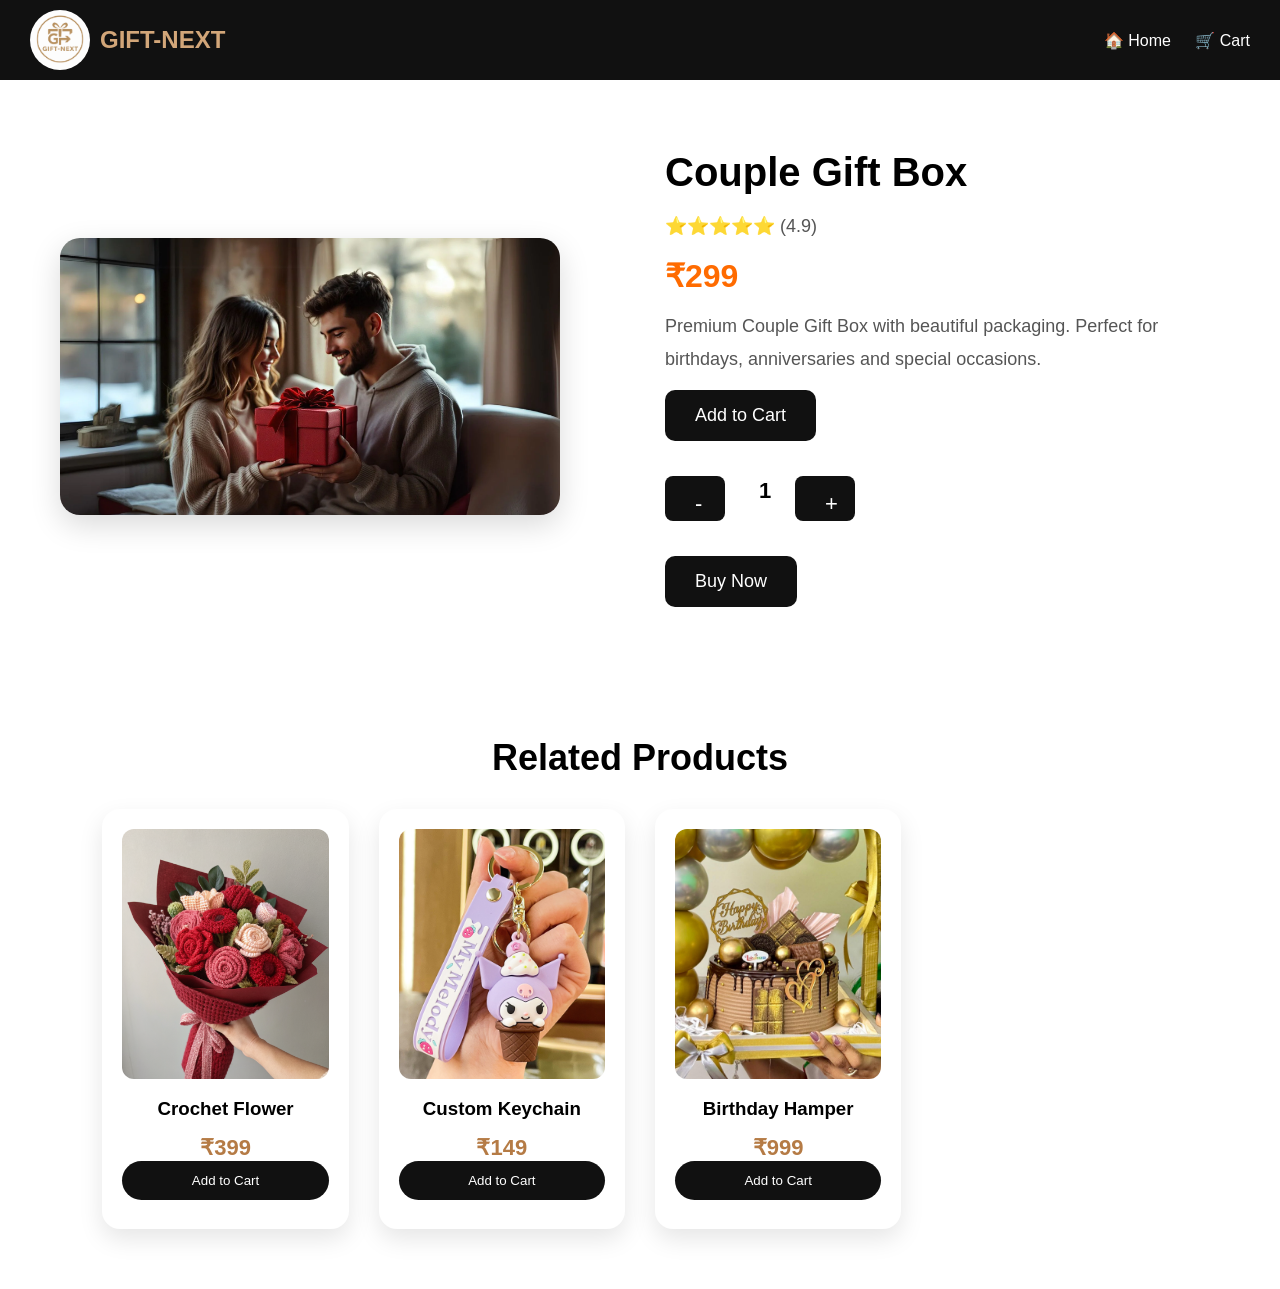
<file: product.html>
<!DOCTYPE html>
<html lang="en">
<head>
    <meta charset="UTF-8">
    <meta name="viewport" content="width=device-width, initial-scale=1.0">
    <title>Gift Next - Product Details</title>
    <link rel="stylesheet" href="style.css">
</head>
<body>

<header class="navbar">
    <div class="logo-box">
        <img src="logo.png" class="logo" alt="Gift Next">
        <h2>GIFT-NEXT</h2>
    </div>

    <nav>
        <a href="index.html">🏠 Home</a>
        <a href="cart.html">🛒 Cart</a>
    </nav>
</header>

<section class="product-details">

    <div class="product-image">
        <img src="gift1.jpg" alt="Couple Gift Box">
    </div>

    <div class="product-info">
        <h1>Couple Gift Box</h1>

        <p>⭐⭐⭐⭐⭐ (4.9)</p>

        <h2>₹299</h2>

        <p>
            Premium Couple Gift Box with beautiful packaging.
            Perfect for birthdays, anniversaries and special occasions.
        </p>

        <button>Add to Cart</button>
        <div class="quantity-box">
    <button id="minus">-</button>
    <span id="qty">1</span>
    <button id="plus">+</button>
</div>
        <button>Buy Now</button>

    </div>

</section>
<section class="related-products">
    <h2>Related Products</h2>

    <div class="product-grid">

        <div class="product-card">
            <img src="gift2.jpg" alt="Crochet Flower">
            <h3>Crochet Flower</h3>
            <p>₹399</p>
            <button>Add to Cart</button>
        </div>

        <div class="product-card">
            <img src="gift3.jpg" alt="Keychain">
            <h3>Custom Keychain</h3>
            <p>₹149</p>
            <button>Add to Cart</button>
        </div>

        <div class="product-card">
            <img src="gift4.jpg" alt="Birthday Hamper">
            <h3>Birthday Hamper</h3>
            <p>₹999</p>
            <button>Add to Cart</button>
        </div>

    </div>
</section>

</body>
</html>
</file>
<file: style.css>
*{
    margin:0;
    padding:0;
    box-sizing:border-box;
    font-family:Arial, Helvetica, sans-serif;
}

.navbar{
    height:80px;
    background:#111;
    display:flex;
    justify-content:space-between;
    align-items:center;
    padding:0 30px;
}

.logo-box{
    display:flex;
    align-items:center;
    gap:10px;
}

.logo{
    width:60px;
    height:60px;
    border-radius:50%;
}

.logo-box h2{
    color:#d2a679;
}

.search-box input{
    width:300px;
    padding:10px;
    border-radius:25px;
    border:none;
    outline:none;
}

nav a{
    color:white;
    text-decoration:none;
    margin-left:20px;
    font-size:16px;
}

nav a:hover{
    color:#d2a679;
}

.hero{
    display:flex;
    justify-content:space-between;
    align-items:center;
    padding:70px 8%;
    background:#f5dcc0;
    min-height:80vh;
}

.hero-content{
    width:50%;
}

.hero-content h1{
    font-size:60px;
    margin-bottom:20px;
}

.hero-content p{
    font-size:22px;
    margin-bottom:30px;
}

.hero-content button{
    padding:15px 35px;
    background:#111;
    color:white;
    border:none;
    border-radius:40px;
    font-size:18px;
    cursor:pointer;
}

.hero-image{
    width:500px;
    border-radius:20px;
    box-shadow:0 15px 30px rgba(0,0,0,.2);
}

.categories{
    padding:60px 20px;
    text-align:center;
    background:#fff;
}

.categories h2{
    font-size:36px;
    margin-bottom:40px;
    color:#222;
}

.category-box{
    display:flex;
    justify-content:center;
    gap:20px;
    flex-wrap:wrap;
}

.card{
    width:220px;
    height:180px;
    background:#f8e7d2;
    border-radius:15px;
    display:flex;
    flex-direction:column;
    justify-content:center;
    align-items:center;
    font-size:24px;
    font-weight:bold;
    cursor:pointer;
    transition:0.3s;
}

.card:hover{
    transform:translateY(-8px);
    background:#d2a679;
    color:white;
}
.products{
    padding:80px 8%;
    background:#fff;
}

.products h2{
    text-align:center;
    font-size:40px;
    margin-bottom:40px;
}

.product-grid{
    display:grid;
    grid-template-columns:repeat(4,1fr);
    gap:30px;
}

.product-card{
    background:#fff;
    border-radius:18px;
    overflow:hidden;
    box-shadow:0 10px 25px rgba(0,0,0,.1);
    text-align:center;
    padding:20px;
    min-height:420px;
    transition: 0.3s ease;
    cursor: pointer;
}

.product-card:hover{
    transform:translateY(-10px);
    box-shadow: 0 15px 35px
    rgba(0,0,0,.2);
}

.product-card img{
    width: 100%;
    height: 250px;
    object-fit: cover;
    border-radius: 12px;
}

.product-card h3{
    margin:15px 0;
}

.product-card p{
    font-size:22px;
    color:#b57b45;
    font-weight:bold;
}

.product-card button{
    background: #b57b45;
    width:100%;
    padding:12px;
    background:#111;
    color:white;
    border:none;
    border-radius:30px;
    cursor:pointer;
}

.buttons{
    display:flex;
    flex-direction:column;
    gap:10px;
    margin-top:15px;
}

.wishlist{
    background:white;
    color:#b57b45;
    border:2px solid #b57b45;
    border-radius:30px;
    padding:12px;
    cursor:pointer;
    font-weight:bold;
}

.wishlist:hover{
    background:#b57b45;
    color:white;
}

.cart-container{
    max-width:1200px;
    margin:40px auto;
    display:grid;
    grid-template-columns:repeat(auto-fit,minmax(250px,1fr));
    gap:20px;
    padding:20px;
}

.cart-item{
    background:#fff;
    border-radius:15px;
    box-shadow:0 5px 15px rgba(0,0,0,.1);
    padding:15px;
    text-align:center;
}

.cart-item img{
    width:100%;
    height:220px;
    object-fit:cover;
    border-radius:10px;
}

.cart-item h3{
    margin:10px 0;
}

.cart-item button{
    background:#000;
    color:#fff;
    border:none;
    padding:10px 20px;
    border-radius:30px;
    cursor:pointer;
}
.cart-card{
    display:flex;
    align-items:center;
    gap:20px;
    background:#fff;
    padding:15px;
    margin:20px auto;
    width:80%;
    border-radius:15px;
    box-shadow:0 5px 15px rgba(0,0,0,.1);
}

.cart-img{
    width:120px;
    height:120px;
    object-fit:cover;
    border-radius:10px;
}

.cart-info{
    flex:1;
}

.cart-info h3{
    margin-bottom:10px;
}

.cart-info button{
    background:#ff4d6d;
    color:#fff;
    border:none;
    padding:10px 20px;
    border-radius:8px;
    cursor:pointer;
}
.product-details{
    max-width:1200px;
    margin:50px auto;
    display:flex;
    gap:50px;
    align-items:center;
    padding:20px;
}

.product-image{
    flex:1;
}

.product-image img{
    width:100%;
    max-width:500px;
    border-radius:20px;
    box-shadow:0 10px 30px rgba(0,0,0,0.15);
}

.product-info{
    flex:1;
}

.product-info h1{
    font-size:40px;
    margin-bottom:15px;
}

.product-info h2{
    color:#ff6b00;
    font-size:32px;
    margin:15px 0;
}

.product-info p{
    font-size:18px;
    line-height:1.8;
    color:#555;
}

.product-info button{
    padding:15px 30px;
    margin:15px 10px 0 0;
    border:none;
    border-radius:10px;
    background:#111;
    color:white;
    font-size:18px;
    cursor:pointer;
    transition:.3s;
}

.product-info button:hover{
    background:#ff6b00;
}

.quantity-box{
    display:flex;
    align-items:center;
    gap:15px;
    margin:20px 0;
}

.quantity-box button{
    width:45px;
    height:45px;
    border:none;
    border-radius:8px;
    background:#111;
    color:#fff;
    font-size:22px;
    cursor:pointer;
}

.quantity-box span{
    font-size:22px;
    font-weight:bold;
    min-width:30px;
    text-align:center;
}
.related-products{
    padding:60px 8%;
}

.related-products h2{
    text-align:center;
    margin-bottom:30px;
    font-size:36px;
}
.footer{
    background:#111;
    color:white;
    padding:50px 8% 20px;
    margin-top:60px;
}

.footer-container{
    display:grid;
    grid-template-columns:repeat(auto-fit,minmax(220px,1fr));
    gap:40px;
}

.footer-box h2,
.footer-box h3{
    margin-bottom:15px;
}

.footer-box a{
    display:block;
    color:#ddd;
    text-decoration:none;
    margin:8px 0;
}

.footer-box a:hover{
    color:#ffb84d;
}

.footer hr{
    margin:30px 0 15px;
    border:0;
    border-top:1px solid #444;
}

.copyright{
    text-align:center;
    color:#bbb;
}
.modal{
display:none;
position:fixed;
top:0;
left:0;
width:100%;
height:100%;
background:rgba(0,0,0,.6);
justify-content:center;
align-items:center;
z-index:9999;
}

.modal-content{
background:#fff;
padding:30px;
border-radius:12px;
width:350px;
display:flex;
flex-direction:column;
gap:15px;
}

.modal-content input{
padding:12px;
border:1px solid #ccc;
border-radius:8px;
}

.modal-content button{
padding:12px;
border:none;
background:#111;
color:white;
border-radius:8px;
cursor:pointer;
}

#closeModal{
font-size:28px;
cursor:pointer;
text-align:right;
}

.login-modal{
    display:none;
    position:fixed;
    top:0;
    left:0;
    width:100%;
    height:100%;
    background:rgba(0,0,0,0.55);
    justify-content:center;
    align-items:center;
    z-index:999;
}

.login-box{
    width:350px;
    background:white;
    padding:30px;
    border-radius:20px;
    text-align:center;
    box-shadow:0 10px 30px rgba(0,0,0,0.2);
    position:relative;
}

.login-box h2{
    margin-bottom:20px;
    color:#7C3AED;
}

.login-box input{
    width:90%;
    padding:12px;
    margin:10px 0;
    border:1px solid #ddd;
    border-radius:10px;
    font-size:15px;
}

.login-box button{
    width:95%;
    padding:12px;
    margin-top:12px;
    border:none;
    border-radius:10px;
    background:#EC4899;
    color:white;
    font-size:16px;
    cursor:pointer;
}

.login-box button:hover{
    opacity:0.8;
}

#closeModal{
    position:absolute;
    right:20px;
    top:10px;
    font-size:28px;
    cursor:pointer;
}
/* ===========================
   CHECKOUT PAGE
=========================== */

.checkout-container{
    width:90%;
    max-width:1200px;
    margin:50px auto;
    display:flex;
    gap:40px;
    align-items:flex-start;
}

.checkout-left{
    flex:2;
    background:#fff;
    padding:35px;
    border-radius:20px;
    box-shadow:0 10px 25px rgba(0,0,0,0.1);
}

.checkout-right{
    flex:1;
    background:#fff;
    padding:30px;
    border-radius:20px;
    box-shadow:0 10px 25px rgba(0,0,0,0.1);
    position:sticky;
    top:20px;
}

.checkout-left h1{
    color:#7C3AED;
    margin-bottom:10px;
}

.checkout-left p{
    color:#666;
    margin-bottom:25px;
}

/* Form */

.checkout-left form{
    display:flex;
    flex-direction:column;
    gap:20px;
}

.checkout-left input,
.checkout-left textarea{
    width:100%;
    padding:16px 18px;
    border:1px solid #ddd;
    border-radius:12px;
    font-size:16px;
    outline:none;
    transition:0.3s;
    box-sizing:border-box;
}

.checkout-left input:focus,
.checkout-left textarea:focus{
    border-color:#EC4899;
    box-shadow:0 0 8px rgba(236,72,153,.2);
}

.checkout-left textarea{
    height:140px;
    resize:none;
}

/* City + Pincode */

.row{
    display:flex;
    gap:20px;
}

.row input{
    flex:1;
}

/* Button */

.checkout-left button{
    width:100%;
    padding:16px;
    border:none;
    border-radius:12px;
    background:linear-gradient(135deg,#EC4899,#7C3AED);
    color:white;
    font-size:18px;
    cursor:pointer;
    transition:.3s;
}

.checkout-left button:hover{
    transform:translateY(-2px);
    box-shadow:0 8px 18px rgba(124,58,237,.3);
}

/* Order Summary */

.checkout-right h2{
    color:#7C3AED;
    margin-bottom:20px;
}

.summary-box{
    background:#fafafa;
    border-radius:15px;
    padding:20px;
}

.summary-row{
    display:flex;
    justify-content:space-between;
    margin:15px 0;
    font-size:16px;
}

.total{
    font-size:22px;
    font-weight:bold;
    color:#EC4899;
}

.benefits{
    margin-top:30px;
}

.benefits p{
    margin:12px 0;
    font-size:16px;
}

/* Mobile */

@media(max-width:900px){

.checkout-container{
    flex-direction:column;
}

.checkout-right{
    width:100%;
    position:static;
}

.row{
    flex-direction:column;
}

}
#searchInput,
#categoryFilter{

padding:12px;
margin:10px;
border-radius:10px;
border:1px solid #ccc;
font-size:16px;

}


#productList{

display:grid;
grid-template-columns:repeat(3,1fr);
gap:20px;

}


@media(max-width:768px){

#productList{

grid-template-columns:repeat(2,1fr);

}

}


@media(max-width:480px){

#productList{

grid-template-columns:1fr;

}

#searchInput,
#categoryFilter{

width:90%;

}

}
.admin-btn{
    display:inline-block;
    margin:20px 0;
    padding:12px 20px;
    background:#7C3AED;
    color:#fff;
    text-decoration:none;
    border-radius:8px;
    font-weight:bold;
}

.admin-btn:hover{
    background:#5B21B6;
}
.orders-card{

background:#fff;

padding:20px;

margin:20px 0;

border-radius:12px;

box-shadow:0 5px 15px rgba(0,0,0,.1);

}

.orders-card h2{

margin-bottom:10px;

color:#7C3AED;

}

.orders-card p{

margin:8px 0;

}

.status{

display:inline-block;

padding:6px 12px;

background:#f3f3f3;

border-radius:20px;

font-weight:bold;

margin-top:10px;

}

.orders-products{

margin-top:15px;

padding:10px;

background:#fafafa;

border-radius:8px;

}

.orders-products li{

margin:5px 0;

}

.status-select{

margin-top:15px;

padding:8px;

border-radius:8px;

}
.qty-box{

display:flex;

align-items:center;

gap:12px;

margin:10px 0;

}

.qty-box button{

width:35px;

height:35px;

border:none;

border-radius:50%;

background:#7C3AED;

color:white;

font-size:20px;

cursor:pointer;

}

.qty-box span{

font-size:18px;

font-weight:bold;

min-width:25px;

text-align:center;

}
.dashboard{

display:grid;

grid-template-columns:repeat(auto-fit,minmax(180px,1fr));

gap:20px;

margin:25px 0;

}

.dash-card{

background:white;

padding:20px;

border-radius:12px;

text-align:center;

box-shadow:0 5px 15px rgba(0,0,0,.1);

}

.dash-card h2{

font-size:30px;

color:#7C3AED;

margin-bottom:10px;

}

.dash-card p{

font-size:18px;

font-weight:bold;

}
/* My Orders Design */

.orders-container{

    width:90%;
    max-width:900px;
    margin:40px auto;

}


.orders-container h1{

    text-align:center;
    color:#7C3AED;

}


.my-order-card{

    background:#ffffff;

    padding:25px;

    margin:25px 0;

    border-radius:20px;

    box-shadow:0 8px 25px rgba(0,0,0,0.12);

}


.order-header{

    display:flex;

    justify-content:space-between;

    align-items:center;

}


.status{

    padding:8px 18px;

    border-radius:20px;

    background:#fef3c7;

    color:#92400e;

    font-weight:bold;

}


.order-products{

    margin-top:20px;

    background:#faf5ff;

    padding:15px;

    border-radius:15px;

}


.order-products p{

    margin:8px 0;

}


.order-footer{

    display:flex;

    justify-content:space-between;

    align-items:center;

    margin-top:20px;

}



@media(max-width:600px){

.order-header,
.order-footer{

    flex-direction:column;

    align-items:flex-start;

    gap:10px;

}

}
/* Navbar Logout Button */

#loginLink + button{

    margin-left:15px;

    padding:8px 18px;

    border:none;

    border-radius:20px;

    background:#EC4899;

    color:white;

    font-weight:bold;

    cursor:pointer;

}


#loginLink + button:hover{

    opacity:0.85;

}
.logout-btn{

    margin-left:15px;

    padding:8px 18px;

    border:none;

    border-radius:20px;

    background:#EC4899;

    color:white;

    font-weight:bold;

    cursor:pointer;

}


.logout-btn:hover{

    opacity:0.8;

}
.whatsapp-float{

position:fixed;

bottom:20px;

right:20px;

width:65px;

height:65px;

z-index:999;

border-radius:50%;

box-shadow:0 8px 20px rgba(0,0,0,.25);

transition:.3s;

}

.whatsapp-float img{

width:100%;

height:100%;

border-radius:50%;

}


#contactToggle{
    width:65px;
    height:65px;
    border:none;
    border-radius:50%;
    background:linear-gradient(135deg,#25D366,#128C7E);
    color:#fff;
    font-size:30px;
    cursor:pointer;
    box-shadow:0 10px 25px rgba(0,0,0,.25);
    transition:.3s;
}

#contactToggle:hover{
    transform:scale(1.1) rotate(10deg);
}

.whatsapp-float:hover{

transform:scale(1.1);

}
.contact-menu{
    position:fixed;
    bottom:25px;
    right:25px;
    z-index:9999;
}

.contact-options{
    display:none;
    flex-direction:column;
    gap:10px;
    margin-bottom:12px;
    animation:fadeUp .3s ease;
}

@keyframes fadeUp{

    from{
        opacity:0;
        transform:translateY(20px);
    }

    to{
        opacity:1;
        transform:translateY(0);
    }

}

#contactToggle:hover{
    transform:scale(1.1) rotate(10deg);
}

.contact-options{
    display:none;
    flex-direction:column;
    gap:10px;
    margin-bottom:10px;
}

.contact-options.show{
    display:flex;
}

.contact-options a{
    text-decoration:none;
    color:#fff;
    padding:10px 15px;
    border-radius:10px;
    font-weight:bold;
    text-align:center;
}

.whatsapp-btn{background:#25D366;}
.call-btn{background:#0d6efd;}
.email-btn{background:#dc3545;}
.insta-btn{
    background:linear-gradient(45deg,#833AB4,#FD1D1D,#FCAF45);
}
/* ===========================
   MOBILE RESPONSIVE
=========================== */

@media (max-width:768px){

/* Navbar */

.navbar{
    flex-direction:column;
    height:auto;
    padding:15px;
    gap:15px;
}

.logo-box{
    width:100%;
    justify-content:center;
}

.logo{
    width:70px;
    height:70px;
}

.logo-box h2{
    font-size:28px;
}

.search-box{
    width:100%;
}

.search-box input{
    width:100%;
}

nav{
    display:flex;
    flex-wrap:wrap;
    justify-content:center;
    gap:12px;
}

nav a{
    margin:0;
    font-size:15px;
}

/* Hero */

.hero{
    flex-direction:column;
    text-align:center;
    padding:40px 20px;
}

.hero-content{
    width:100%;
}

.hero-content h1{
    font-size:36px;
}

.hero-content p{
    font-size:18px;
}

.hero-image{
    width:100%;
    max-width:350px;
    margin-top:25px;
}

/* Products */

.product-grid{
    grid-template-columns:repeat(2,1fr);
    gap:15px;
}

.product-card{
    min-height:auto;
    padding:15px;
}

.product-card img{
    height:180px;
}

.product-card h3{
    font-size:16px;
}

.product-card p{
    font-size:18px;
}

/* Product Details */

.product-details{
    flex-direction:column;
    text-align:center;
}

.product-image img{
    width:100%;
}

.product-info{
    width:100%;
}

/* Cart */

.cart-card{
    flex-direction:column;
    width:95%;
}

/* Footer */

.footer-container{
    grid-template-columns:1fr;
    text-align:center;
}

}

/* Small Phones */

@media (max-width:480px){

.product-grid{
    grid-template-columns:1fr;
}

.hero-content h1{
    font-size:28px;
}

.hero-content p{
    font-size:16px;
}

.logo-box h2{
    font-size:22px;
}

}
/* Mobile Menu */

.menu-toggle{

    display:none;

    font-size:32px;

    cursor:pointer;

    color:#ff4f81;

}

/* Mobile */

@media(max-width:768px){

.menu-toggle{

display:block;

}

nav{

display:none;

flex-direction:column;

width:100%;

background:#fff;

padding:15px;

border-radius:15px;

margin-top:15px;

box-shadow:0 10px 25px rgba(0,0,0,.1);

}
nav.active{
    display:flex !important;
    flex-direction:column;
    width:100%;
    background:#ffffff;
    padding:15px;
}

nav.active a{
    display:block;
    color:#111 !important;
    padding:12px;
    text-decoration:none;
    font-size:18px;
    border-bottom:1px solid #ddd;
}
</file>
